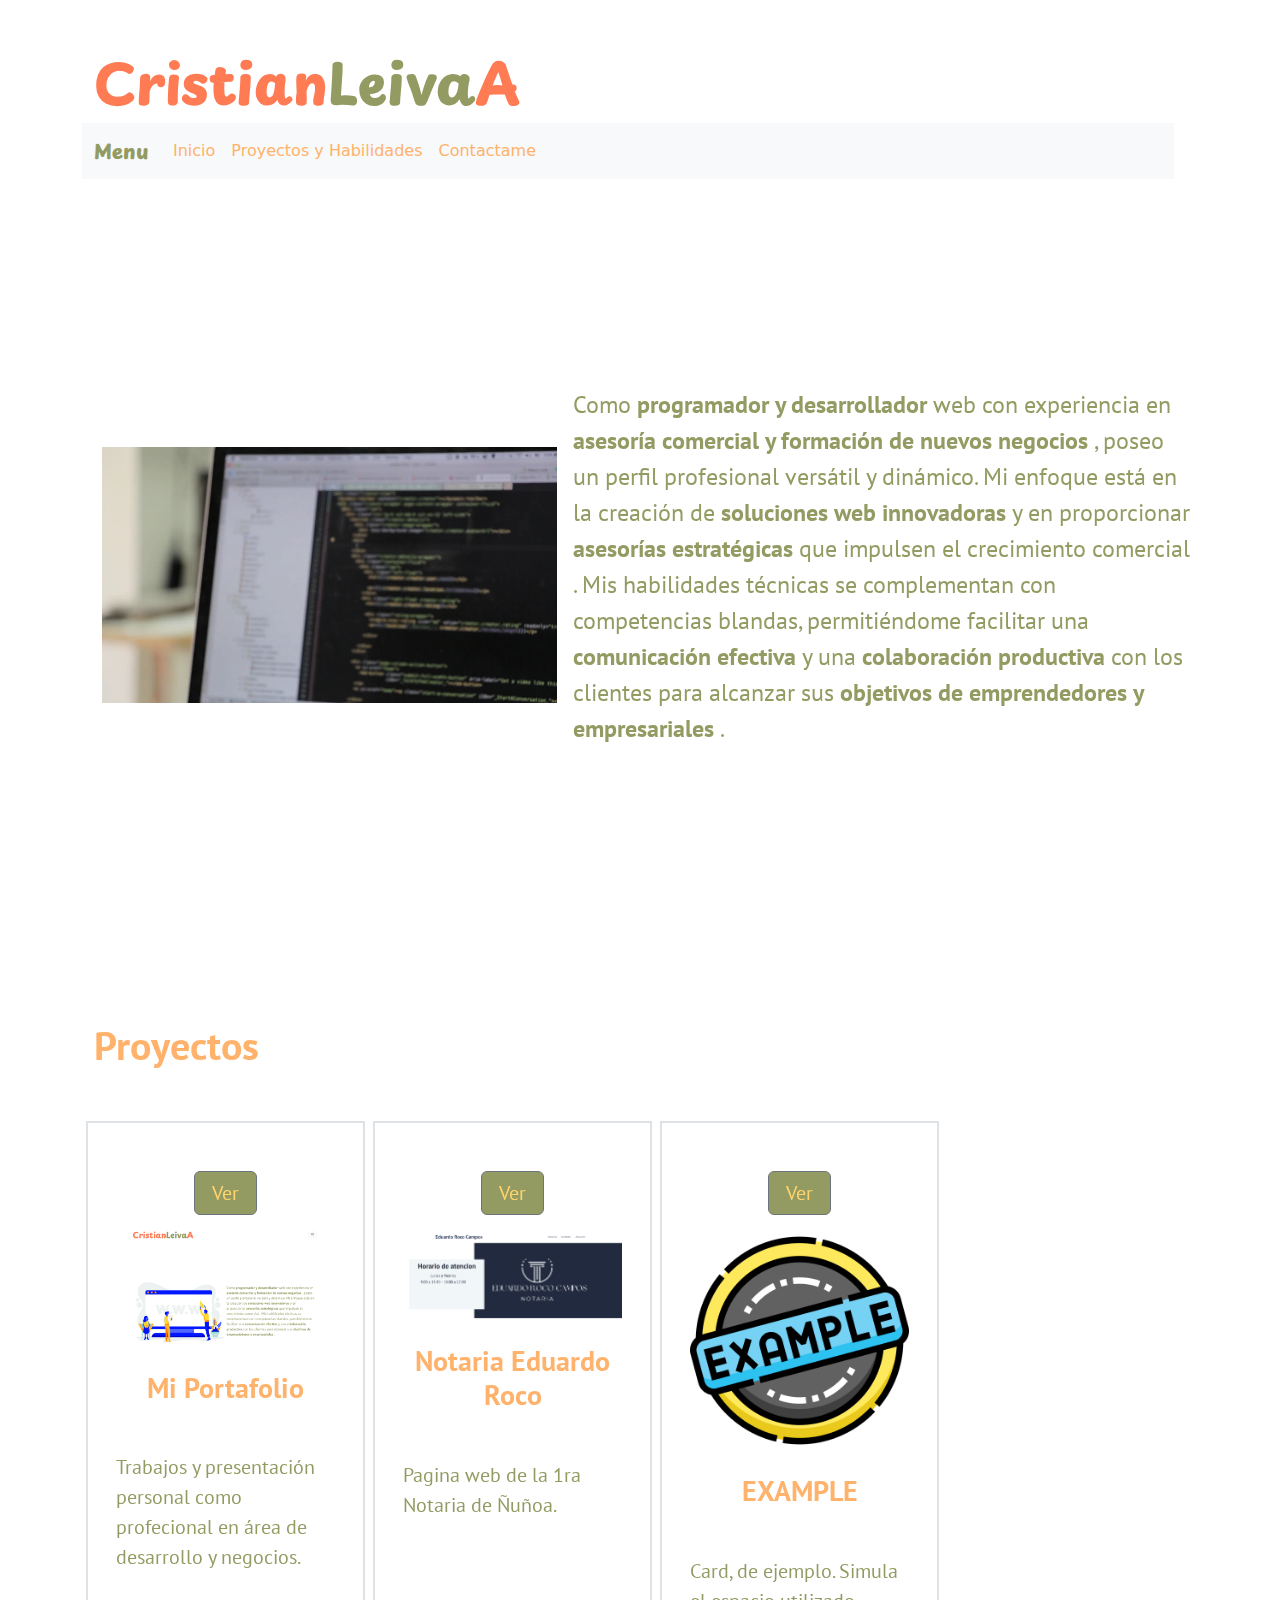
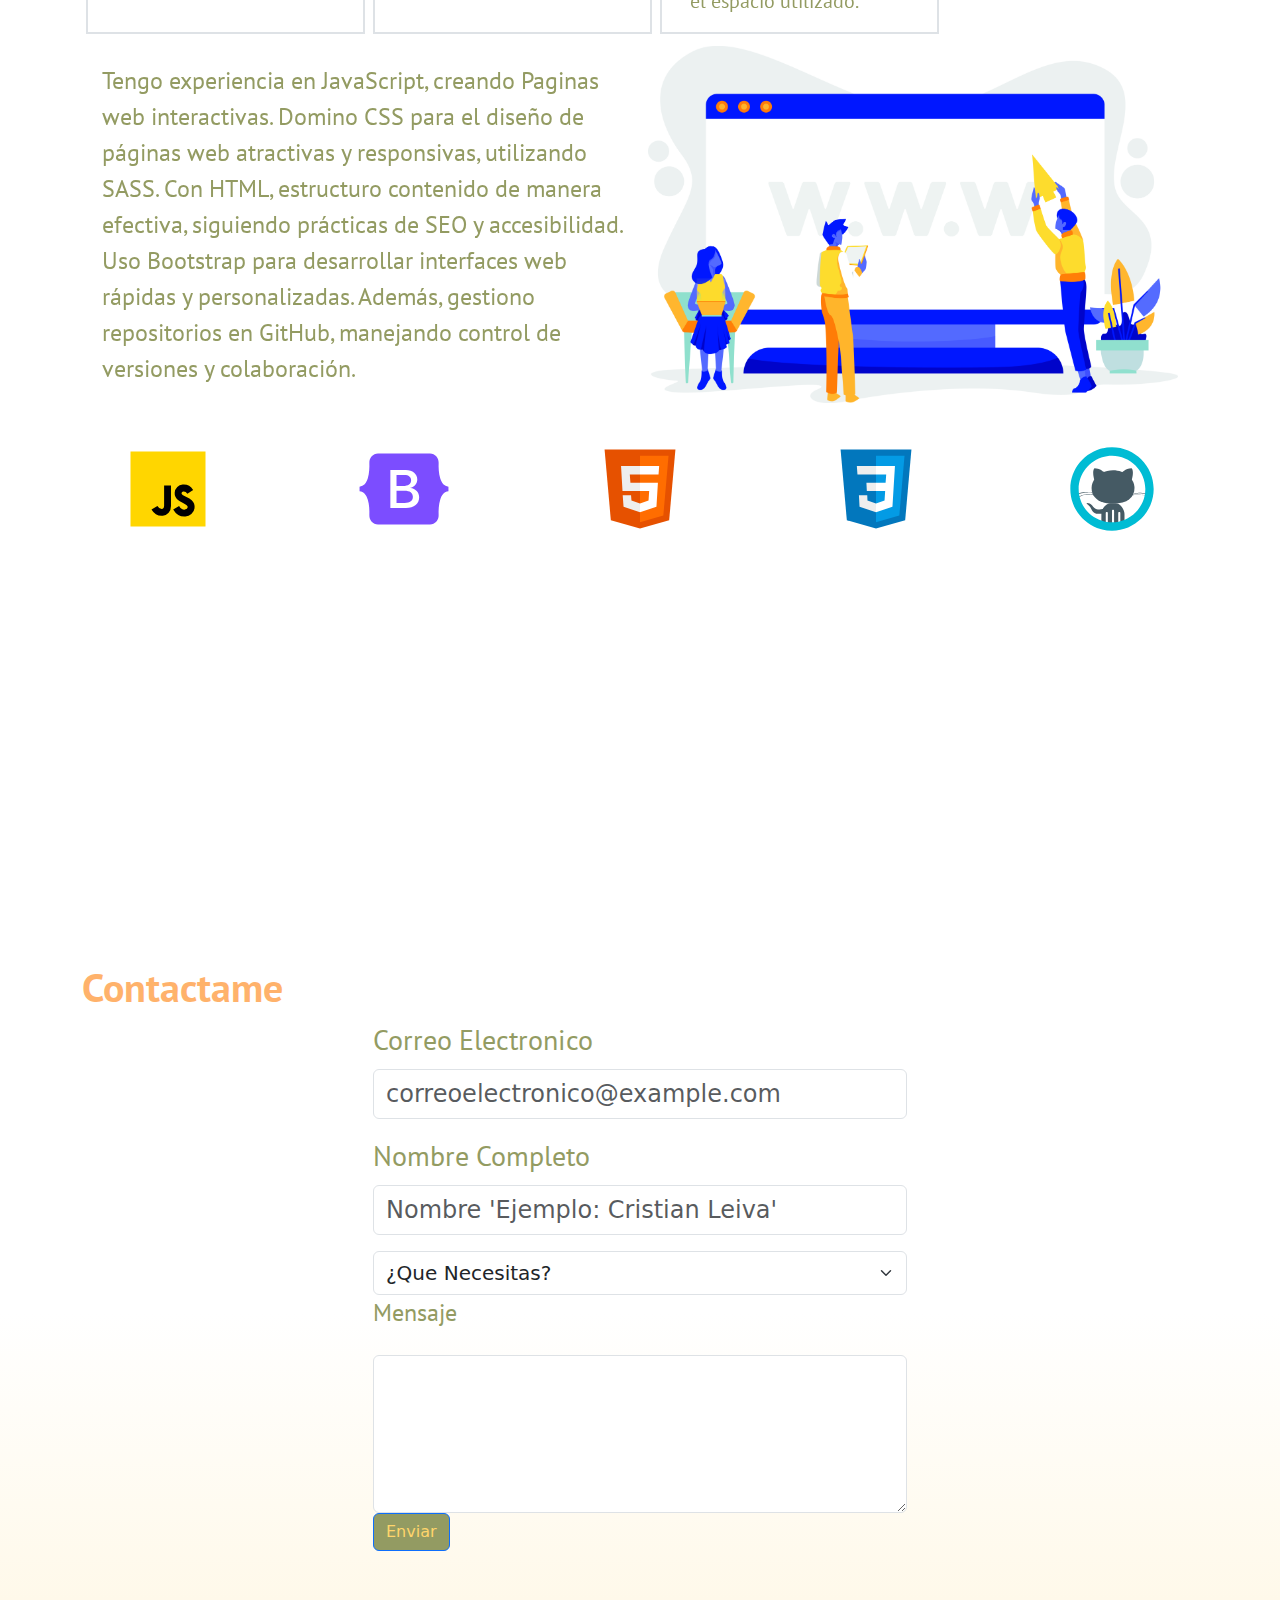
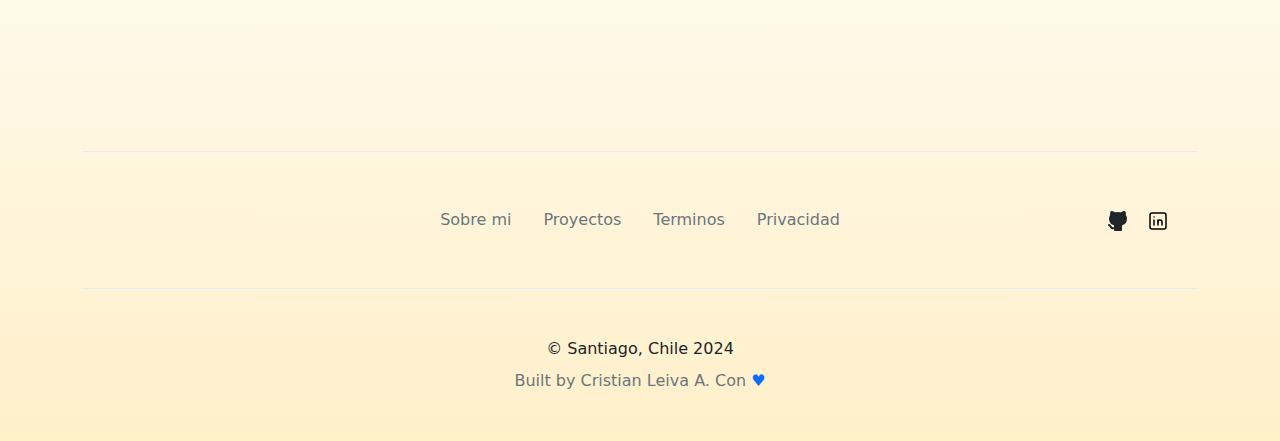
<file: m2/index.html>
<!DOCTYPE html>
<html lang="es">
<head>
    <meta charset="UTF-8">
    <meta name="viewport" content="width=device-width, initial-scale=1.0">
    <title>Cristian Leiva A.</title>
    <link rel="stylesheet" href="./assets/css/bootstrap.min.css">  
    <link rel="stylesheet" href="./assets/css/style.css">  
    <link rel="preconnect" href="https://fonts.googleapis.com">
    <link rel="preconnect" href="https://fonts.gstatic.com" crossorigin>
    <link href="https://fonts.googleapis.com/css2?family=PT+Sans:wght@400;700&display=swap" rel="stylesheet">
    <link rel="preconnect" href="https://fonts.googleapis.com">
    <link rel="preconnect" href="https://fonts.gstatic.com" crossorigin>
    <link href="https://fonts.googleapis.com/css2?family=Playpen+Sans:wght@800&display=swap" rel="stylesheet">
 </head>


<body class="container">
<header class="mt-5 container"> 
<div class="header d-flex row col-lg-12 justify-content-between barra  " >
  
  <a href="index.html" class="logo  d-flex" id="home">
  <h1 class="playpen-sans-uniquifier display-4 cristian">Cristian</h1>
    <h1 class="playpen-sans-uniquifier display-4 leiva">Leiva</h1>
    <h1 class="playpen-sans-uniquifier display-4  aran">A</h1></a>

    <nav class="navbar navbar-expand-lg bg-body-tertiary">
      <div class="container-fluid">
        <a class="navbar-brand playpen-sans-uniquifier descripcion" href="#">Menu</a>
        <button class="navbar-toggler" type="button" data-bs-toggle="collapse" data-bs-target="#navbarNav" aria-controls="navbarNav" aria-expanded="false" aria-label="Toggle navigation">
          <span class="navbar-toggler-icon"></span>
        </button>
        <div class="collapse navbar-collapse " id="navbarNav">
          <ul class="navbar-nav">
            <li class="nav-item">
              <a class="nav-link  titulos descripcion" aria-current="page" href="#home">Inicio</a>
            </li> 
            <li class="nav-item">
              <a class="nav-link descripcion titulos" href="#Proyectos">Proyectos y Habilidades</a>
            </li>
            <li class="nav-item">
              <a class="nav-link descripcion titulos" href="#contacto">Contactame</a>
            </li>
           
          </ul>
        </div>
      </div>
    </nav>

</div>

</header>
<!-- Presentacion personal -->


<section class="habilidades container d-lg-flex d-block" style="margin-top: 200px;"> 
   

  <video class="col-12 col-sm-12 col-lg-5 m-2 rounded-4 justify-content-center" autoplay loop src="./assets/video/854053-hd_1280_720_25fps.mp4"> </video>


  <div class="col-12 col-lg-7 col-sm-12 p-2 align-items-center justify-content-center"> <p class="descripcion pt-sans-regular fs-4">Como <strong>programador y desarrollador</strong> web con experiencia en <strong >asesoría comercial y formación de nuevos negocios</strong> , poseo un perfil profesional versátil y dinámico. Mi enfoque está en la creación de <strong>soluciones web innovadoras</strong>  y en proporcionar <strong>asesorías estratégicas</strong>  que impulsen el <srton>crecimiento comercial </srton>. Mis habilidades técnicas se complementan con competencias blandas, permitiéndome facilitar una <strong> comunicación efectiva</strong>  y una<strong> colaboración productiva</strong>   con los clientes para alcanzar sus <strong>objetivos de emprendedores y empresariales </strong> .</p></div>

</section> 
 <!-- portafolio -->


<main  class="main  container ">

        <section class="habilidades" style="margin-top: 250px;"> 
        <h2 class="titulos fw-bolder fs-1 pt-sans-regular mb-5" id="Proyectos">Proyectos</h2>
          

            <section class="row" id="root"></section>
         
          

          
        </section> 


  
        
      <!-- iconos de lenguajes y otros -->


            <section class="d-lg-flex d-block align-items-center justify-content-center">    <p class="descripcion pt-sans-regular fs-4 m-2">Tengo experiencia en JavaScript, creando Paginas web interactivas. Domino CSS para el diseño de páginas web atractivas y responsivas, utilizando SASS. Con HTML, estructuro contenido de manera efectiva, siguiendo prácticas de SEO y accesibilidad. Uso Bootstrap para desarrollar interfaces web rápidas y personalizadas. Además, gestiono repositorios en GitHub, manejando control de versiones y colaboración.</p>
              <div class="col-12 col-lg-6 p-2 d-flex align-items-center justify-content-cente"  > <img class="w-100 align-items-center" src="./assets/img/reshot-illustration-creating-a-website-6BZ9D8R72S.png"></img></div>
              </section>



       
      
        


      
       
      <section class="col-lg-12  p-4 mt-1 container">
       
          <div class="d-lg-flex justify-content-between">
                
             
            <div class="js">
                  <svg xmlns="http://www.w3.org/2000/svg" x="0px" y="0px" width="100" height="100" viewBox="0 0 48 48">
                    <path fill="#ffd600" d="M6,42V6h36v36H6z"></path><path fill="none" stroke="#000001" stroke-miterlimit="10" stroke-width="3.3" d="M23.783,22.352v9.819 c0,3.764-4.38,4.022-6.283,0.802"></path><path fill="none" stroke="#000001" stroke-miterlimit="10" stroke-width="3.3" d="M34.69,25.343 c-1.739-2.727-5.674-2.345-5.84,0.558c-0.214,3.757,6.768,2.938,6.247,7.107c-0.365,2.92-4.874,3.858-7.193-0.065"></path>
                    </svg>
            </div>
                
               
                  
                  <div class="bootstrap5"><svg xmlns="http://www.w3.org/2000/svg" x="0px" y="0px" width="100" height="100" viewBox="0 0 48 48">
                  <path fill="#7c4dff" d="M7.373,11.443C7.293,9.132,9.094,7,11.529,7h24.946c2.435,0,4.236,2.132,4.155,4.443	c-0.077,2.221,0.023,5.097,0.747,7.443c0.726,2.353,1.951,3.84,3.957,4.031v2.167c-2.006,0.191-3.23,1.678-3.957,4.031	c-0.724,2.345-0.824,5.222-0.747,7.443C40.71,38.868,38.909,41,36.475,41H11.529c-2.434,0-4.236-2.132-4.155-4.443	c0.077-2.221-0.023-5.097-0.747-7.443c-0.726-2.353-1.954-3.84-3.96-4.031v-2.167c2.006-0.191,3.233-1.678,3.96-4.031	C7.35,16.54,7.451,13.664,7.373,11.443z"></path><path fill="#fff" d="M27.073,23.464v-0.028c1.853-0.32,3.299-2.057,3.299-3.97c0-1.352-0.52-2.498-1.504-3.312	c-0.981-0.812-2.357-1.241-3.981-1.241H17.45V33.08h7.475c1.942,0,3.555-0.474,4.663-1.372c1.109-0.899,1.696-2.207,1.696-3.783	C31.283,25.544,29.593,23.756,27.073,23.464z M23.59,22.608h-3.181V17.29h3.784c2.076,0,3.219,0.911,3.219,2.565	C27.413,21.63,26.055,22.608,23.59,22.608z M20.409,24.834h3.759c2.716,0,4.092,0.981,4.092,2.916c0,1.932-1.357,2.953-3.925,2.953	h-3.926V24.834z"></path>
                  </svg></div>

              <div class-="html5">
                <svg xmlns="http://www.w3.org/2000/svg" x="0px" y="0px" width="100" height="100" viewBox="0 0 48 48">
                  <path fill="#E65100" d="M41,5H7l3,34l14,4l14-4L41,5L41,5z"></path><path fill="#FF6D00" d="M24 8L24 39.9 35.2 36.7 37.7 8z"></path><path fill="#FFF" d="M24,25v-4h8.6l-0.7,11.5L24,35.1v-4.2l4.1-1.4l0.3-4.5H24z M32.9,17l0.3-4H24v4H32.9z"></path><path fill="#EEE" d="M24,30.9v4.2l-7.9-2.6L15.7,27h4l0.2,2.5L24,30.9z M19.1,17H24v-4h-9.1l0.7,12H24v-4h-4.6L19.1,17z"></path>
                  </svg>
              </div>

              <div class="css3"><svg xmlns="http://www.w3.org/2000/svg" x="0px" y="0px" width="100" height="100" viewBox="0 0 48 48">
                <path fill="#0277BD" d="M41,5H7l3,34l14,4l14-4L41,5L41,5z"></path><path fill="#039BE5" d="M24 8L24 39.9 35.2 36.7 37.7 8z"></path><path fill="#FFF" d="M33.1 13L24 13 24 17 28.9 17 28.6 21 24 21 24 25 28.4 25 28.1 29.5 24 30.9 24 35.1 31.9 32.5 32.6 21 32.6 21z"></path><path fill="#EEE" d="M24,13v4h-8.9l-0.3-4H24z M19.4,21l0.2,4H24v-4H19.4z M19.8,27h-4l0.3,5.5l7.9,2.6v-4.2l-4.1-1.4L19.8,27z"></path>
                </svg></div>

              <div class="github">
                <svg xmlns="http://www.w3.org/2000/svg" x="0px" y="0px" width="100" height="100" viewBox="0 0 48 48">
                  <path fill="#fff" d="M41,24c0,9.4-7.6,17-17,17S7,33.4,7,24S14.6,7,24,7S41,14.6,41,24z"></path><path fill="#455a64" d="M21 41v-5.5c0-.3.2-.5.5-.5s.5.2.5.5V41h2v-6.5c0-.3.2-.5.5-.5s.5.2.5.5V41h2v-5.5c0-.3.2-.5.5-.5s.5.2.5.5V41h1.8c.2-.3.2-.6.2-1.1V36c0-2.2-1.9-5.2-4.3-5.2h-2.5c-2.3 0-4.3 3.1-4.3 5.2v3.9c0 .4.1.8.2 1.1L21 41 21 41zM40.1 26.4C40.1 26.4 40.1 26.4 40.1 26.4c0 0-1.3-.4-2.4-.4 0 0-.1 0-.1 0-1.1 0-2.9.3-2.9.3-.1 0-.1 0-.1-.1 0-.1 0-.1.1-.1.1 0 2-.3 3.1-.3 1.1 0 2.4.4 2.5.4.1 0 .1.1.1.2C40.2 26.3 40.2 26.4 40.1 26.4zM39.8 27.2C39.8 27.2 39.8 27.2 39.8 27.2c0 0-1.4-.4-2.6-.4-.9 0-3 .2-3.1.2-.1 0-.1 0-.1-.1 0-.1 0-.1.1-.1.1 0 2.2-.2 3.1-.2 1.3 0 2.6.4 2.6.4.1 0 .1.1.1.2C39.9 27.1 39.9 27.2 39.8 27.2zM7.8 26.4c-.1 0-.1 0-.1-.1 0-.1 0-.1.1-.2.8-.2 2.4-.5 3.3-.5.8 0 3.5.2 3.6.2.1 0 .1.1.1.1 0 .1-.1.1-.1.1 0 0-2.7-.2-3.5-.2C10.1 26 8.6 26.2 7.8 26.4 7.8 26.4 7.8 26.4 7.8 26.4zM8.2 27.9c0 0-.1 0-.1-.1 0-.1 0-.1 0-.2.1 0 1.4-.8 2.9-1 1.3-.2 4 .1 4.2.1.1 0 .1.1.1.1 0 .1-.1.1-.1.1 0 0 0 0 0 0 0 0-2.8-.3-4.1-.1C9.6 27.1 8.2 27.9 8.2 27.9 8.2 27.9 8.2 27.9 8.2 27.9z"></path><path fill="#455a64" d="M14.2,23.5c0-4.4,4.6-8.5,10.3-8.5c5.7,0,10.3,4,10.3,8.5S31.5,31,24.5,31S14.2,27.9,14.2,23.5z"></path><path fill="#455a64" d="M28.6 16.3c0 0 1.7-2.3 4.8-2.3 1.2 1.2.4 4.8 0 5.8L28.6 16.3zM20.4 16.3c0 0-1.7-2.3-4.8-2.3-1.2 1.2-.4 4.8 0 5.8L20.4 16.3zM20.1 35.9c0 0-2.3 0-2.8 0-1.2 0-2.3-.5-2.8-1.5-.6-1.1-1.1-2.3-2.6-3.3-.3-.2-.1-.4.4-.4.5.1 1.4.2 2.1 1.1.7.9 1.5 2 2.8 2 1.3 0 2.7 0 3.5-.9L20.1 35.9z"></path><path fill="#00bcd4" d="M24,4C13,4,4,13,4,24s9,20,20,20s20-9,20-20S35,4,24,4z M24,40c-8.8,0-16-7.2-16-16S15.2,8,24,8 s16,7.2,16,16S32.8,40,24,40z"></path>
                  </svg>
              </div>


              
               
            </div>
         

      </section>    

</main>

<!-- Formulario de Contacto -->

<form  id="contactForm" action="">
  <div> <h2 class="titulos fw-bolder fs-1 pt-sans-regular" id="contacto" style="margin-top: 400px;">Contactame</h2>
    <section class="formulario container col-lg-6 col-12 col-sm-8" > 
      
      <div class=" align-items-center">
      <div class="mb-3">
          <label for="email-content" class="form-label descripcion pt-sans-regular fs-3">Correo Electronico <span class="fs-5" id="emailError" style="color:red;"></span></label>
          <input type="text" class="form-control fs-4" id="email-content" placeholder="correoelectronico@example.com" >
          <div id="email-help" class="form-text text-danger"></div>
        </div>
        <div class="mb-3">
          <label for="name-content" class="form-label descripcion pt-sans-regular fs-3">Nombre Completo <span class="fs-5"id="nameError" style="color:red;"></span></label>
          <input type="text" class="form-control fs-4" id="name-content" placeholder="Nombre 'Ejemplo: Cristian Leiva' ">
          <div id="nombre-help" class="form-text text-danger"></div>
        </div>
        <select id="selec" class="form-select fs-5" aria-label="Default select example ">
          <option  selected disable>¿Que Necesitas? </option>
          <option value="1">Cotizacion Pagina Web</option>
          <option value="2">Consulta Tecnica</option>
          <option value="3">Otro motivo</option>
        </select>
        <span class="fs-5" id="selecError" style="color:red;"></span> 

        <div class="mb-3">
          <label for="ms-textarea" class="form-label descripcion pt-sans-regular fs-4 ">Mensaje</label>
        </div>
          <textarea  class="form-control" id="msj" rows="6" value=""> </textarea>
          <span class="fs-5" id="mjsError" style="color:red;"> </span>
        <div class="col-auto">
          <button type="submit" class="btn btn-primary" value="submit" id="btn-enviar">Enviar</button>
        </div>
  </div>
  </section>  

</div>  

</form>





<div id="message" class="fs-3" style="color:green; margin-top: 20px;"></div>
  
<!-- Footer -->
<footer class="footer" style="margin-top: 200px;" >


  <div class="py-3 py-md-5 py-xl-8 border-top border-light-subtle">
    <div class="container overflow-hidden">
      <div class="row gy-3 gy-md-5 gy-xl-0 align-items-sm-center">
        <div class="col-xs-12 col-sm-6 col-xl-3 order-0 order-xl-0">
          <div class="footer-logo-wrapper text-center text-sm-start">
         
          </div>
        </div>

        <div class="col-xs-12 col-xl-6 order-2 order-xl-1">
          <ul class="nav justify-content-center">
            <li class="nav-item">
              <a class="nav-link link-secondary px-2 px-md-3" href="pageError.html">Sobre mi</a>
            </li>
           
            <li class="nav-item">
              <a class="nav-link link-secondary px-2 px-md-3" href="#Proyectos">Proyectos</a>
            </li>
            <li class="nav-item">
              <a class="nav-link link-secondary px-2 px-md-3" href="pageError.html">Terminos</a>
            </li>
            <li class="nav-item">
              <a class="nav-link link-secondary px-2 px-md-3" href="pageError.html">Privacidad</a>
            </li>
          </ul>
        </div>

        <div class="col-xs-12 col-sm-6 col-xl-3 order-1 order-xl-2">
          <div class="social-media-wrapper">
            <ul class="list-unstyled m-0 p-0 d-flex justify-content-center justify-content-sm-end">
              <li class="me-3">
                <a href="https://github.com/CristianLeivaA/" class="link-dark link-opacity-75-hover">
                  <svg xmlns="http://www.w3.org/2000/svg" class="icon icon-tabler icon-tabler-brand-github-filled" width="24" height="24" viewBox="0 0 24 24" stroke-width="1.5" stroke="#000000" fill="none" stroke-linecap="round" stroke-linejoin="round">
                    <path stroke="none" d="M0 0h24v24H0z" fill="none"/>
                    <path d="M5.315 2.1c.791 -.113 1.9 .145 3.333 .966l.272 .161l.16 .1l.397 -.083a13.3 13.3 0 0 1 4.59 -.08l.456 .08l.396 .083l.161 -.1c1.385 -.84 2.487 -1.17 3.322 -1.148l.164 .008l.147 .017l.076 .014l.05 .011l.144 .047a1 1 0 0 1 .53 .514a5.2 5.2 0 0 1 .397 2.91l-.047 .267l-.046 .196l.123 .163c.574 .795 .93 1.728 1.03 2.707l.023 .295l.007 .272c0 3.855 -1.659 5.883 -4.644 6.68l-.245 .061l-.132 .029l.014 .161l.008 .157l.004 .365l-.002 .213l-.003 3.834a1 1 0 0 1 -.883 .993l-.117 .007h-6a1 1 0 0 1 -.993 -.883l-.007 -.117v-.734c-1.818 .26 -3.03 -.424 -4.11 -1.878l-.535 -.766c-.28 -.396 -.455 -.579 -.589 -.644l-.048 -.019a1 1 0 0 1 .564 -1.918c.642 .188 1.074 .568 1.57 1.239l.538 .769c.76 1.079 1.36 1.459 2.609 1.191l.001 -.678l-.018 -.168a5.03 5.03 0 0 1 -.021 -.824l.017 -.185l.019 -.12l-.108 -.024c-2.976 -.71 -4.703 -2.573 -4.875 -6.139l-.01 -.31l-.004 -.292a5.6 5.6 0 0 1 .908 -3.051l.152 -.222l.122 -.163l-.045 -.196a5.2 5.2 0 0 1 .145 -2.642l.1 -.282l.106 -.253a1 1 0 0 1 .529 -.514l.144 -.047l.154 -.03z" stroke-width="0" fill="currentColor" />
                  </svg>
                </a>
              </li>
              <li class="me-3">
                <a href="https://www.linkedin.com/in/cristianleivaa/" class="link-dark link-opacity-75-hover">
                  <svg xmlns="http://www.w3.org/2000/svg" class="icon icon-tabler icon-tabler-brand-linkedin" width="24" height="24" viewBox="0 0 24 24" stroke-width="1.5" stroke="#000000" fill="none" stroke-linecap="round" stroke-linejoin="round">
                    <path stroke="none" d="M0 0h24v24H0z" fill="none"/>
                    <path d="M4 4m0 2a2 2 0 0 1 2 -2h12a2 2 0 0 1 2 2v12a2 2 0 0 1 -2 2h-12a2 2 0 0 1 -2 -2z" />
                    <path d="M8 11l0 5" />
                    <path d="M8 8l0 .01" />
                    <path d="M12 16l0 -5" />
                    <path d="M16 16v-3a2 2 0 0 0 -4 0" />
                  </svg>
                </a>
              </li>
            </ul>
          </div>
        </div>
      </div>
    </div>
  </div>


  <div class=" py-3 py-md-5 border-top border-light-subtle">
    <div class="container overflow-hidden">
      <div class="row">
        <div class="col">
          <div class="footer-copyright-wrapper text-center">
            &copy; Santiago, Chile 2024
          </div>
          <div class="credits text-secondary text-center mt-2 fs-8">
            Built by <a href="https://bootstrapbrain.com/" class="link-secondary text-decoration-none">Cristian Leiva A.</a> Con <span class="text-primary">&#9829;</span>
          </div>
        </div>
      </div>
    </div>
  </div>

</footer>

   <script src="./assets/js/bootstrap.bundle.min.js"></script>
   <script src="./assets/js/card.js"></script>
   <script src="./assets/js/formValidator.js"></script>


</body>
</html>
</file>
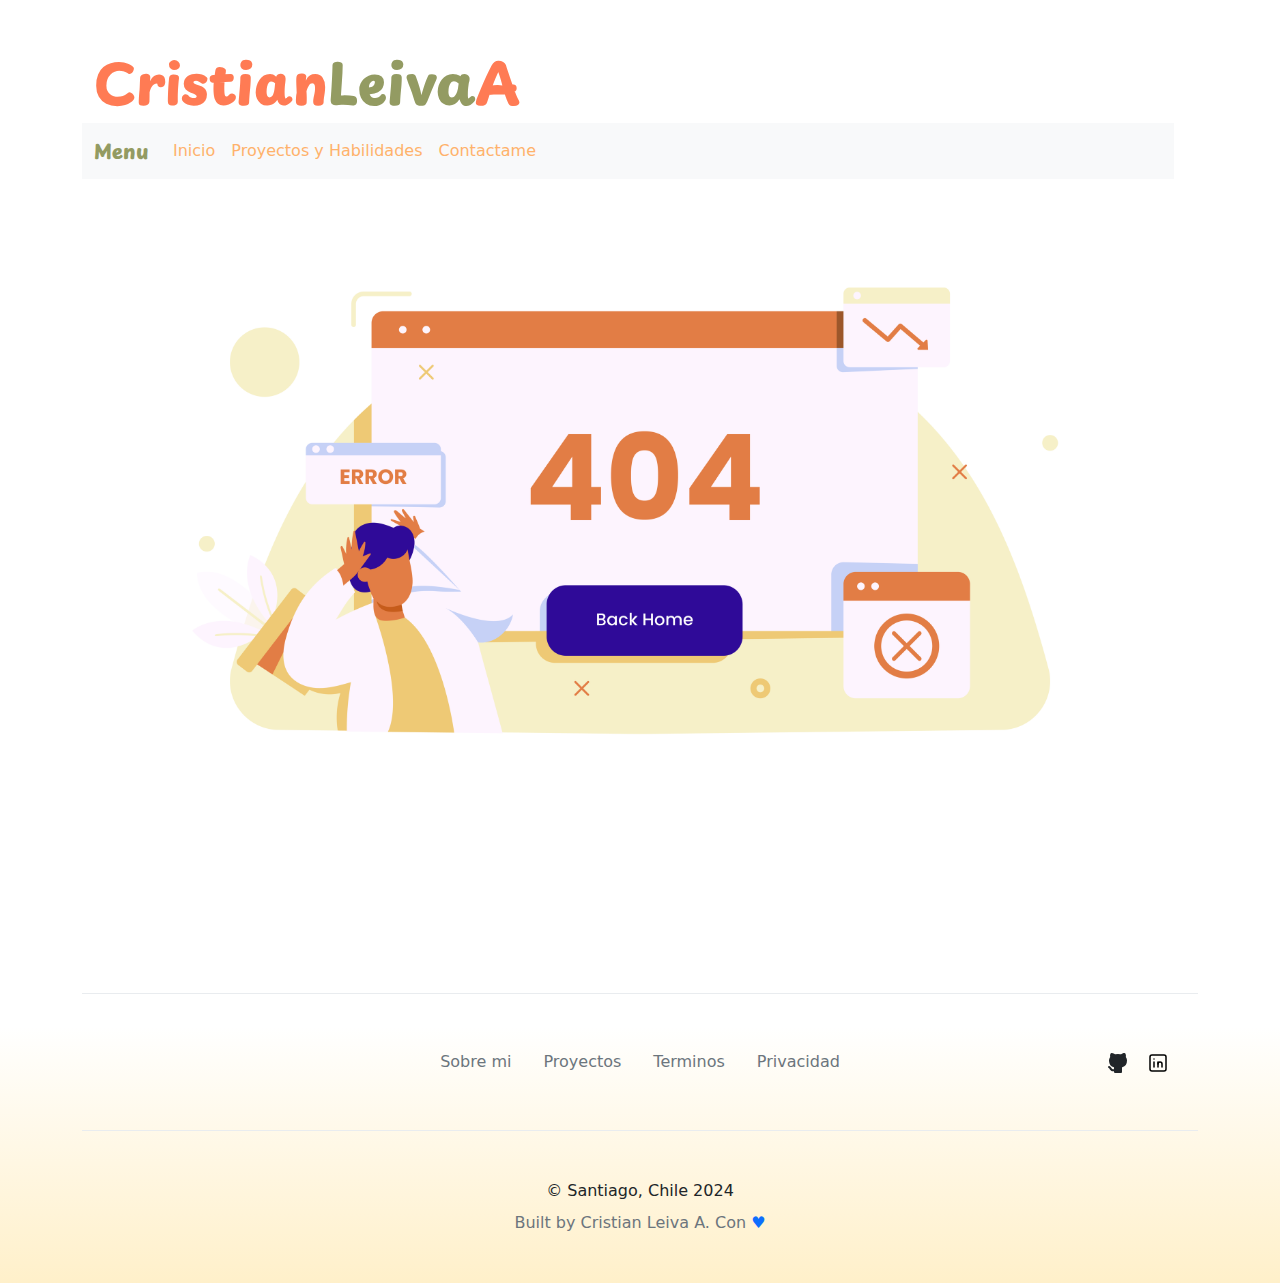
<file: m2/pageError.html>
<!DOCTYPE html>
<html lang="es">
<head>
    <meta charset="UTF-8">
    <meta name="viewport" content="width=device-width, initial-scale=1.0">
    <title>Cristian Leiva A.</title>
    <link rel="stylesheet" href="./assets/css/bootstrap.min.css">  
    <link rel="stylesheet" href="./assets/css/style.css">  
    <link rel="preconnect" href="https://fonts.googleapis.com">
    <link rel="preconnect" href="https://fonts.gstatic.com" crossorigin>
    <link href="https://fonts.googleapis.com/css2?family=PT+Sans:wght@400;700&display=swap" rel="stylesheet">
    <link rel="preconnect" href="https://fonts.googleapis.com">
    <link rel="preconnect" href="https://fonts.gstatic.com" crossorigin>
    <link href="https://fonts.googleapis.com/css2?family=Playpen+Sans:wght@800&display=swap" rel="stylesheet">
 </head>


<body class="container">
  <header class="mt-5 container"> 
    <div class="header d-flex row col-lg-12 justify-content-between barra  " >
      
      <a href="index.html" class="logo  d-flex" id="home">
      <h1 class="playpen-sans-uniquifier display-4 cristian">Cristian</h1>
        <h1 class="playpen-sans-uniquifier display-4 leiva">Leiva</h1>
        <h1 class="playpen-sans-uniquifier display-4  aran">A</h1></a>
    
        <nav class="navbar navbar-expand-lg bg-body-tertiary">
          <div class="container-fluid">
            <a class="navbar-brand playpen-sans-uniquifier descripcion" href="#">Menu</a>
            <button class="navbar-toggler" type="button" data-bs-toggle="collapse" data-bs-target="#navbarNav" aria-controls="navbarNav" aria-expanded="false" aria-label="Toggle navigation">
              <span class="navbar-toggler-icon"></span>
            </button>
            <div class="collapse navbar-collapse " id="navbarNav">
              <ul class="navbar-nav">
                <li class="nav-item">
                  <a class="nav-link  titulos descripcion" aria-current="page" href="index.html#home">Inicio</a>
                </li> 
                <li class="nav-item">
                  <a class="nav-link descripcion titulos" href="index.html#Proyectos">Proyectos y Habilidades</a>
                </li>
                <li class="nav-item">
                  <a class="nav-link descripcion titulos" href="index.html#contacto">Contactame</a>
                </li>
               
              </ul>
            </div>
          </div>
        </nav>
    
    </div>
    
    </header>
<!-- Presentacion personal -->

<main> 

<img class="container" src="/m2/assets/img/pageerror.png">

</main>
  
  
<!-- Footer -->
<footer class="footer" style="margin-top: 200px;" >


  <div class="py-3 py-md-5 py-xl-8 border-top border-light-subtle">
    <div class="container overflow-hidden">
      <div class="row gy-3 gy-md-5 gy-xl-0 align-items-sm-center">
        <div class="col-xs-12 col-sm-6 col-xl-3 order-0 order-xl-0">
          <div class="footer-logo-wrapper text-center text-sm-start">
            
          </div>
        </div>

        <div class="col-xs-12 col-xl-6 order-2 order-xl-1">
          <ul class="nav justify-content-center">
            <li class="nav-item">
              <a class="nav-link link-secondary px-2 px-md-3" href="pageError.html">Sobre mi</a>
            </li>
           
            <li class="nav-item">
              <a class="nav-link link-secondary px-2 px-md-3" href="index.html#Proyectos">Proyectos</a>
            </li>
            <li class="nav-item">
              <a class="nav-link link-secondary px-2 px-md-3" href="pageError.html">Terminos</a>
            </li>
            <li class="nav-item">
              <a class="nav-link link-secondary px-2 px-md-3" href="pageError.html">Privacidad</a>
            </li>
          </ul>
        </div>

        <div class="col-xs-12 col-sm-6 col-xl-3 order-1 order-xl-2">
          <div class="social-media-wrapper">
            <ul class="list-unstyled m-0 p-0 d-flex justify-content-center justify-content-sm-end">
                <li class="me-3">
                  <a href="https://github.com/CristianLeivaA/" class="link-dark link-opacity-75-hover">
                    <svg xmlns="http://www.w3.org/2000/svg" class="icon icon-tabler icon-tabler-brand-github-filled" width="24" height="24" viewBox="0 0 24 24" stroke-width="1.5" stroke="#000000" fill="none" stroke-linecap="round" stroke-linejoin="round">
                      <path stroke="none" d="M0 0h24v24H0z" fill="none"/>
                      <path d="M5.315 2.1c.791 -.113 1.9 .145 3.333 .966l.272 .161l.16 .1l.397 -.083a13.3 13.3 0 0 1 4.59 -.08l.456 .08l.396 .083l.161 -.1c1.385 -.84 2.487 -1.17 3.322 -1.148l.164 .008l.147 .017l.076 .014l.05 .011l.144 .047a1 1 0 0 1 .53 .514a5.2 5.2 0 0 1 .397 2.91l-.047 .267l-.046 .196l.123 .163c.574 .795 .93 1.728 1.03 2.707l.023 .295l.007 .272c0 3.855 -1.659 5.883 -4.644 6.68l-.245 .061l-.132 .029l.014 .161l.008 .157l.004 .365l-.002 .213l-.003 3.834a1 1 0 0 1 -.883 .993l-.117 .007h-6a1 1 0 0 1 -.993 -.883l-.007 -.117v-.734c-1.818 .26 -3.03 -.424 -4.11 -1.878l-.535 -.766c-.28 -.396 -.455 -.579 -.589 -.644l-.048 -.019a1 1 0 0 1 .564 -1.918c.642 .188 1.074 .568 1.57 1.239l.538 .769c.76 1.079 1.36 1.459 2.609 1.191l.001 -.678l-.018 -.168a5.03 5.03 0 0 1 -.021 -.824l.017 -.185l.019 -.12l-.108 -.024c-2.976 -.71 -4.703 -2.573 -4.875 -6.139l-.01 -.31l-.004 -.292a5.6 5.6 0 0 1 .908 -3.051l.152 -.222l.122 -.163l-.045 -.196a5.2 5.2 0 0 1 .145 -2.642l.1 -.282l.106 -.253a1 1 0 0 1 .529 -.514l.144 -.047l.154 -.03z" stroke-width="0" fill="currentColor" />
                    </svg>
                  </a>
                </li>
                <li class="me-3">
                  <a href="https://www.linkedin.com/in/cristianleivaa/" class="link-dark link-opacity-75-hover">
                    <svg xmlns="http://www.w3.org/2000/svg" class="icon icon-tabler icon-tabler-brand-linkedin" width="24" height="24" viewBox="0 0 24 24" stroke-width="1.5" stroke="#000000" fill="none" stroke-linecap="round" stroke-linejoin="round">
                      <path stroke="none" d="M0 0h24v24H0z" fill="none"/>
                      <path d="M4 4m0 2a2 2 0 0 1 2 -2h12a2 2 0 0 1 2 2v12a2 2 0 0 1 -2 2h-12a2 2 0 0 1 -2 -2z" />
                      <path d="M8 11l0 5" />
                      <path d="M8 8l0 .01" />
                      <path d="M12 16l0 -5" />
                      <path d="M16 16v-3a2 2 0 0 0 -4 0" />
                    </svg>
                  </a>
                </li>
              </ul>
          </div>
        </div>
      </div>
    </div>
  </div>


  <div class=" py-3 py-md-5 border-top border-light-subtle">
    <div class="container overflow-hidden">
      <div class="row">
        <div class="col">
          <div class="footer-copyright-wrapper text-center">
            &copy; Santiago, Chile 2024
          </div>
          <div class="credits text-secondary text-center mt-2 fs-8">
            Built by <a href="index.html#home" class="link-secondary text-decoration-none">Cristian Leiva A.</a> Con <span class="text-primary">&#9829;</span>
          </div>
        </div>
      </div>
    </div>
  </div>

</footer>

   <script src="./assets/js/bootstrap.bundle.min.js"></script>
   <script src="./assets/js/card.js"></script>
   <script src="./assets/js/formValidator.js"></script>


</body>
</html>
</file>
<file: m2/assets/css/style.css>
:root {
    --naranjo : #FF7B54;
    --naranjo-palido :#FFB26B;
    --amarillo  : #FFD56B;
    --verde : #939B62;

    
}

.pt-sans-regular {
    font-family: "PT Sans", sans-serif;
    font-weight: 400;
    font-style: normal;
  }
  
  .pt-sans-bold {
    font-family: "PT Sans", sans-serif;
    font-weight: 700;
    font-style: normal;
  }


.playpen-sans-uniquifier {
  font-family: "Playpen Sans", cursive;
  font-optical-sizing: auto;
  font-weight: 800;
  font-style: normal;
}

html {
  scroll-behavior: smooth;
}
  /**  color de titulo  **/

 .logo{
    text-decoration: none;
 }
 
  .cristian{ 
   
    color: var(--naranjo);
  }

  .leiva,.card-title{
    color: var(--verde);
  }

  .aran{ 
    color: var(--naranjo);
  }
 .descripcion{

    color: var(--verde);
 }

 .titulos { 
      color: var(--naranjo-palido);

 }
 .card-text{
  color: var(--verde);
 }
  /** color fondo **/ 

  .backmenu{
    background: rgb(255,255,255);
    background: linear-gradient(180deg, rgba(255,255,255,1) 11%, rgba(255,178,107,1) 100%); 
    
  }
 
   /** color button  **/ 
   .nav-link:hover{
color: var(--naranjo);

   }
   
   .btn {
   
    color: var(--amarillo);
    background-color: var(--verde);   }

    body {
      background: rgb(255,255,255);
      background: linear-gradient(180deg, rgba(255,255,255,1) 80%, rgba(255,213,107,0.3617822128851541) 100%);
    }
</file>
